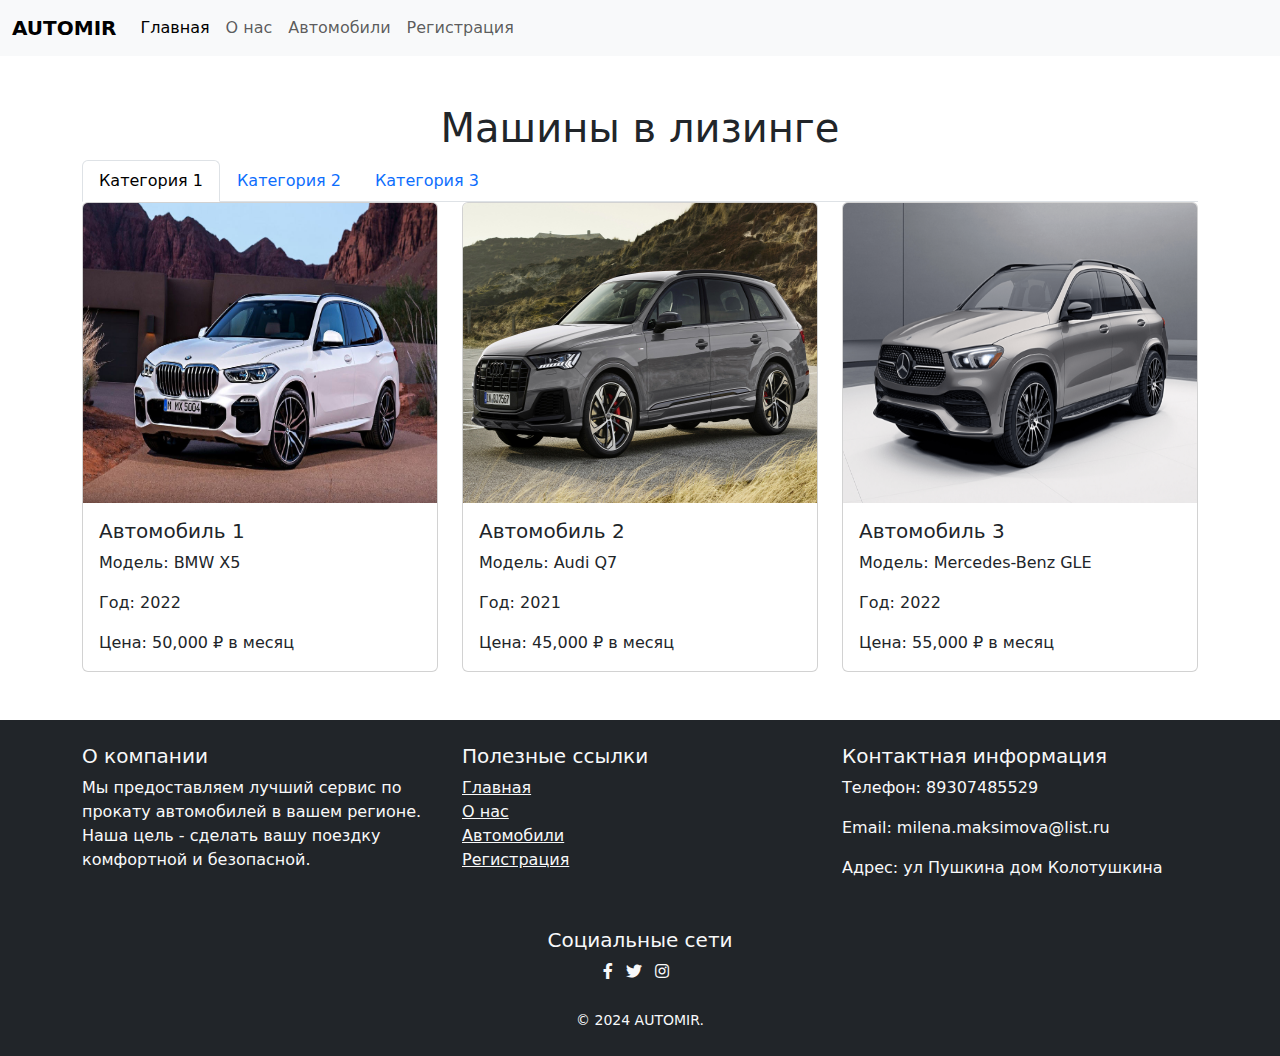
<file: pr.2.2/automir.html>
<!DOCTYPE html>
<html lang="en">
<head>
    <meta charset="UTF-8">
    <meta name="viewport" content="width=device-width, initial-scale=1.0">
    <title>Автомобили</title>
    <link href="https://cdn.jsdelivr.net/npm/bootstrap@5.3.3/dist/css/bootstrap.min.css" rel="stylesheet" integrity="sha384-QWTKZyjpPEjISv5WaRU9OFeRpok6YctnYmDr5pNlyT2bRjXh0JMhjY6hW+ALEwIH" crossorigin="anonymous">
</head>
<body>
    <header>
        <nav class="navbar navbar-expand-lg bg-body-tertiary">
            <div class="container-fluid">
                <a class="navbar-brand fw-bolder" href="#">AUTOMIR</a>
                <button class="navbar-toggler" type="button" data-bs-toggle="collapse" data-bs-target="#navbarNavDropdown" aria-controls="navbarNavDropdown" aria-expanded="false" aria-label="Toggle navigation">
                <span class="navbar-toggler-icon"></span>
                </button>
                <div class="collapse navbar-collapse" id="navbarNavDropdown">
                    <ul class="navbar-nav">
                    <li class="nav-item">
                    <a class="nav-link active" aria-current="page" href="index.html">Главная</a>
                    </li>
                    <li class="nav-item">
                    <a class="nav-link" href="about.html">О нас</a>
                    </li>
                    <li class="nav-item">
                    <a class="nav-link" href="automir.html">Автомобили</a>
                    </li>
                    <li class="nav-item">
                    <a class="nav-link" href="forma.html">Регистрация</a>
                    </li>
                </ul>
                </div>
            </div>
        </nav>
    </header>
    


                                                        <!--ТАБЫ -->
    <main>
        <div class="container mt-5">
            <h1 class="text-center">Машины в лизинге</h1>
            <ul class="nav nav-tabs" id="myTab" role="tablist">
                <li class="nav-item" role="presentation">
                    <a class="nav-link active" id="tab1" data-bs-toggle="tab" href="#cars1" role="tab" aria-controls="cars1" aria-selected="true">Категория 1</a>
                </li>
                <li class="nav-item" role="presentation">
                    <a class="nav-link" id="tab2" data-bs-toggle="tab" href="#cars2" role="tab" aria-controls="cars2" aria-selected="false">Категория 2</a>
                </li>
                <li class="nav-item" role="presentation">
                    <a class="nav-link" id="tab3" data-bs-toggle="tab" href="#cars3" role="tab" aria-controls="cars3" aria-selected="false">Категория 3</a>
                </li>
            </ul>
            <div class="tab-content" id="myTabContent">
                <!-- Категория 1 -->
                <div class="tab-pane fade show active" id="cars1" role="tabpanel" aria-labelledby="tab1">
                    <div class="row">
                        <div class="col-md-4">
                            <div class="card car-card">
                                <img src="images/8.jpg" class="card-img-top car-image" alt="Автомобиль 1" width="300px" height="300px">
                                <div class="card-body">
                                    <h5 class="card-title">Автомобиль 1</h5>
                                    <p class="card-text">Модель: BMW X5</p>
                                    <p class="card-text">Год: 2022</p>
                                    <p class="card-text">Цена: 50,000 ₽ в месяц</p>
                                </div>
                            </div>
                        </div>
                        <div class="col-md-4">
                            <div class="card car-card">
                                <img src="images/9.jpg" class="card-img-top car-image" alt="Автомобиль 2" width="300px" height="300px">
                                <div class="card-body">
                                    <h5 class="card-title">Автомобиль 2</h5>
                                    <p class="card-text">Модель: Audi Q7</p>
                                    <p class="card-text">Год: 2021</p>
                                    <p class="card-text">Цена: 45,000 ₽ в месяц</p>
                                </div>
                            </div>
                        </div>
                        <div class="col-md-4">
                            <div class="card car-card">
                                <img src="images/10.png" class="card-img-top car-image" alt="Автомобиль 3" width="300px" height="300px">
                                <div class="card-body">
                                    <h5 class="card-title">Автомобиль 3</h5>
                                    <p class="card-text">Модель: Mercedes-Benz GLE</p>
                                    <p class="card-text">Год: 2022</p>
                                    <p class="card-text">Цена: 55,000 ₽ в месяц</p>
                                </div>
                            </div>
                        </div>
                    </div>
                </div>
                <!-- Категория 2 -->
                <div class="tab-pane fade" id="cars2" role="tabpanel" aria-labelledby="tab2">
                    <div class="row">
                        <div class="col-md-4">
                            <div class="card car-card">
                                <img src="images/11.jpg" class="card-img-top car-image" alt="Автомобиль 4"  width="300px" height="300px">
                                <div class="card-body">
                                    <h5 class="card-title">Автомобиль 4</h5>
                                    <p class="card-text">Модель: Toyota Land Cruiser</p>
                                    <p class="card-text">Год: 2020</p>
                                    <p class="card-text">Цена: 65,000 ₽ в месяц</p>
                                </div>
                            </div>
                        </div>
                        <div class="col-md-4">
                            <div class="card car-card">
                                <img src="images/12.jpg" class="card-img-top car-image" alt="Автомобиль 5"  width="300px" height="300px">
                                <div class="card-body">
                                    <h5 class="card-title">Автомобиль 5</h5>
                                    <p class="card-text">Модель: Hyundai Santa Fe</p>
                                    <p class="card-text">Год: 2022</p>
                                    <p class="card-text">Цена: 40,000 ₽ в месяц</p>
                                </div>
                            </div>
                        </div>
                        <div class="col-md-4">
                            <div class="card car-card">
                                <img src="images/13.jpeg" class="card-img-top car-image" alt="Автомобиль 6"  width="300px" height="300px">
                                <div class="card-body">
                                    <h5 class="card-title">Автомобиль 6</h5>
                                    <p class="card-text">Модель: Ford Explorer</p>
                                    <p class="card-text">Год: 2021</p>
                                    <p class="card-text">Цена: 48,000 ₽ в месяц</p>
                                </div>
                            </div>
                        </div>
                    </div>
                </div>
                <!-- Категория 3 -->
                <div class="tab-pane fade" id="cars3" role="tabpanel" aria-labelledby="tab3">
                    <div class="row">
                        <div class="col-md-4">
                            <div class="card car-card">
                                <img src="images/14.jpg" class="card-img-top car-image" alt="Автомобиль 7"  width="300px" height="300px">
                                <div class="card-body">
                                    <h5 class="card-title">Автомобиль 7</h5>
                                    <p class="card-text">Модель: Nissan X-Trail</p>
                                    <p class="card-text">Год: 2021</p>
                                    <p class="card-text">Цена: 38,000 ₽ в месяц</p>
                                </div>
                            </div>
                        </div>
                        <div class="col-md-4">
                            <div class="card car-card">
                                <img src="images/15.jpg" class="card-img-top car-image" alt="Автомобиль 8"  width="300px" height="300px">
                                <div class="card-body">
                                    <h5 class="card-title">Автомобиль 8</h5>
                                    <p class="card-text">Модель: Kia Sportage</p>
                                    <p class="card-text">Год: 2022</p>
                                    <p class="card-text">Цена: 35,000 ₽ в месяц</p>
                                </div>
                            </div>
                        </div>
                        <div class="col-md-4">
                            <div class="card car-card">
                                <img src="images/16.jpg" class="card-img-top car-image" alt="Автомобиль 9"  width="300px" height="300px">
                                <div class="card-body">
                                    <h5 class="card-title">Автомобиль 9</h5>
                                    <p class="card-text">Модель: Skoda Kodiaq</p>
                                    <p class="card-text">Год: 2021</p>
                                    <p class="card-text">Цена: 42,000 ₽ в месяц</p>
                                </div>
                            </div>
                        </div>
                    </div>
                </div>
            </div>
        </div>
    </main>

    <!-- ФУТЕР -->
    <footer>
        <section>
            <div class="">
                <footer class="bg-dark text-light mt-5">
                    <div class="container py-4">
                        <div class="row">
                            <div class="col-md-4 mb-3">
                                <h5>О компании</h5>
                                <p>Мы предоставляем лучший сервис по прокату автомобилей в вашем регионе. Наша цель - сделать вашу поездку комфортной и безопасной.</p>
                            </div>
                            <div class="col-md-4 mb-3">
                                <h5>Полезные ссылки</h5>
                                <ul class="list-unstyled">
                                    <li><a href="index.html" class="text-light">Главная</a></li>
                                    <li><a href="about.html" class="text-light">О нас</a></li>
                                    <li><a href="automir.html" class="text-light">Автомобили</a></li>
                                    <li><a href="forma.html" class="text-light">Регистрация</a></li>
                                </ul>
                            </div>
                            <div class="col-md-4 mb-3">
                                <h5>Контактная информация</h5>
                                <p>Телефон: 89307485529</p>
                                <p>Email: milena.maksimova@list.ru</p>
                                <p>Адрес: ул Пушкина дом Колотушкина</p>
                            </div>
                        </div>
                        <div class="text-center pt-3">
                            <h5>Социальные сети</h5>
                            <a href="#" class="text-light me-2"><i class="fab fa-facebook-f"></i></a>
                            <a href="#" class="text-light me-2"><i class="fab fa-twitter"></i></a>
                            <a href="#" class="text-light me-2"><i class="fab fa-instagram"></i></a>
                        </div>
                        <div class="text-center mt-4">
                            <small>&copy; 2024 AUTOMIR. </small>
                        </div>
                    </div>
                </footer>
                
                <!-- Подключаем Font Awesome для иконок -->
                <link rel="stylesheet" href="https://cdnjs.cloudflare.com/ajax/libs/font-awesome/5.15.4/css/all.min.css">
                
            </div>
        </section>
    </footer>

    <script src="https://stackpath.bootstrapcdn.com/bootstrap/5.1.3/js/bootstrap.bundle.min.js"></script>
    <script src="https://cdn.jsdelivr.net/npm/bootstrap@5.3.3/dist/js/bootstrap.bundle.min.js" integrity="sha384-YvpcrYf0tY3lHB60NNkmXc5s9fDVZLESaAA55NDzOxhy9GkcIdslK1eN7N6jIeHz" crossorigin="anonymous"></script>
</body>
</html>
</file>
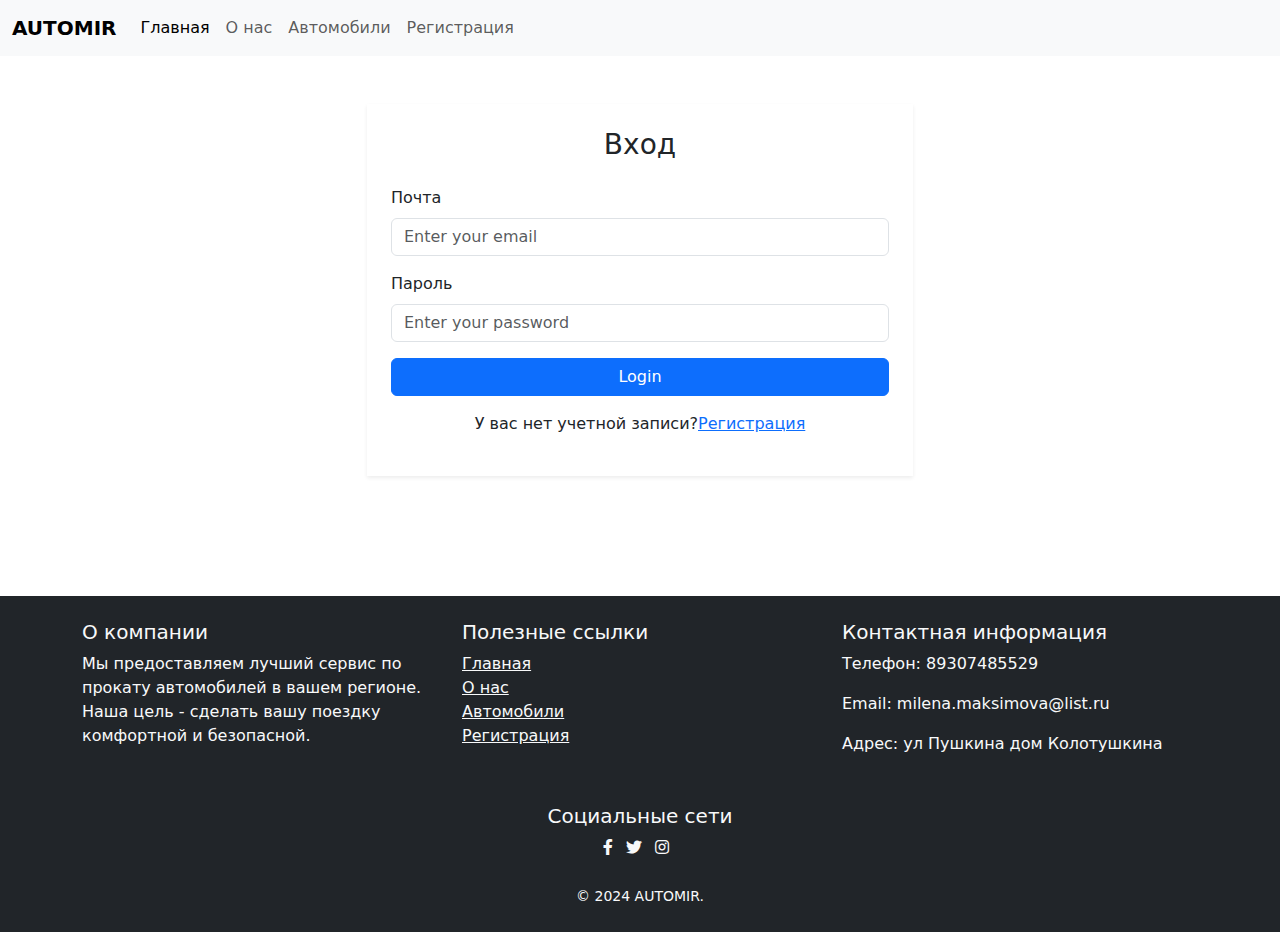
<file: pr.2.2/forma.html>
<!DOCTYPE html>
<html lang="en">
<head>
    <meta charset="UTF-8">
    <meta name="viewport" content="width=device-width, initial-scale=1.0">
    <title>Регистрация</title>
    <link href="https://cdn.jsdelivr.net/npm/bootstrap@5.3.3/dist/css/bootstrap.min.css" rel="stylesheet" integrity="sha384-QWTKZyjpPEjISv5WaRU9OFeRpok6YctnYmDr5pNlyT2bRjXh0JMhjY6hW+ALEwIH" crossorigin="anonymous">
</head>
<body>
    <header>
        <nav class="navbar navbar-expand-lg bg-body-tertiary">
            <div class="container-fluid">
                <a class="navbar-brand fw-bolder" href="#">AUTOMIR</a>
                <button class="navbar-toggler" type="button" data-bs-toggle="collapse" data-bs-target="#navbarNavDropdown" aria-controls="navbarNavDropdown" aria-expanded="false" aria-label="Toggle navigation">
                <span class="navbar-toggler-icon"></span>
                </button>
                <div class="collapse navbar-collapse" id="navbarNavDropdown">
                    <ul class="navbar-nav">
                    <li class="nav-item">
                    <a class="nav-link active" aria-current="page" href="index.html">Главная</a>
                    </li>
                    <li class="nav-item">
                    <a class="nav-link" href="about.html">О нас</a>
                    </li>
                    <li class="nav-item">
                    <a class="nav-link" href="automir.html">Автомобили</a>
                    </li>
                    <li class="nav-item">
                    <a class="nav-link" href="forma.html">Регистрация</a>
                    </li>
                </ul>
                </div>
            </div>
        </nav>
    </header>

    <section class="auth-section py-5">
        <div class="container">
            <div class="row justify-content-center">
            <div class="col-md-6 mb-4">
                <!-- Login Form -->
                <div class="auth-card p-4 shadow-sm" id="loginForm">
                <h3 class="text-center mb-4">Вход</h3>
                <form id="loginFormElement">
                    <div class="mb-3">
                    <label for="loginEmail" class="form-label">Почта</label>
                    <input type="email" class="form-control" id="loginEmail" placeholder="Enter your email" required>
                    </div>
                    <div class="mb-3">
                    <label for="loginPassword" class="form-label">Пароль</label>
                    <input type="password" class="form-control" id="loginPassword" placeholder="Enter your password" required>
                    </div>
                    <button type="submit" class="btn btn-primary w-100">Login</button>
                </form>
                <div class="mt-3 text-center">
                    <p>У вас нет учетной записи?<a href="#" id="showRegister">Регистрация</a></p>
                </div>
                </div>
    
                <!-- Registration Form -->
                <div class="auth-card p-4 shadow-sm d-none" id="registerForm">
                <h3 class="text-center mb-4">Регистрация</h3>
                <form id="registerFormElement">
                    <div class="mb-3">
                    <label for="registerName" class="form-label">Полное имя</label>
                    <input type="text" class="form-control" id="registerName" placeholder="Enter your full name" required>
                    </div>
                    <div class="mb-3">
                    <label for="registerEmail" class="form-label">Почта</label>
                    <input type="email" class="form-control" id="registerEmail" placeholder="Enter your email" required>
                    </div>
                    <div class="mb-3">
                    <label for="registerPassword" class="form-label">Пароль</label>
                    <input type="password" class="form-control" id="registerPassword" placeholder="Enter your password" required>
                    </div>
                    <div class="mb-3">
                    <label for="registerConfirmPassword" class="form-label">Подтвердите пароль</label>
                    <input type="password" class="form-control" id="registerConfirmPassword" placeholder="Confirm your password" required>
                    </div>
                    <button type="submit" class="btn btn-primary w-100">Регистрация</button>
                </form>
                <div class="mt-3 text-center">
                    <p>У вас уже есть аккаунт? <a href="#" id="showLogin">Вход</a></p>
                </div>
                </div>
            </div>
            </div>
        </div>
        </section>


    <!-- ФУТЕР -->
    <footer>
        <section>
            <div class="">
                <footer class="bg-dark text-light mt-5">
                    <div class="container py-4">
                        <div class="row">
                            <div class="col-md-4 mb-3">
                                <h5>О компании</h5>
                                <p>Мы предоставляем лучший сервис по прокату автомобилей в вашем регионе. Наша цель - сделать вашу поездку комфортной и безопасной.</p>
                            </div>
                            <div class="col-md-4 mb-3">
                                <h5>Полезные ссылки</h5>
                                <ul class="list-unstyled">
                                    <li><a href="index.html" class="text-light">Главная</a></li>
                                    <li><a href="about.html" class="text-light">О нас</a></li>
                                    <li><a href="automir.html" class="text-light">Автомобили</a></li>
                                    <li><a href="forma.html" class="text-light">Регистрация</a></li>
                                </ul>
                            </div>
                            <div class="col-md-4 mb-3">
                                <h5>Контактная информация</h5>
                                <p>Телефон: 89307485529</p>
                                <p>Email: milena.maksimova@list.ru</p>
                                <p>Адрес: ул Пушкина дом Колотушкина</p>
                            </div>
                        </div>
                        <div class="text-center pt-3">
                            <h5>Социальные сети</h5>
                            <a href="#" class="text-light me-2"><i class="fab fa-facebook-f"></i></a>
                            <a href="#" class="text-light me-2"><i class="fab fa-twitter"></i></a>
                            <a href="#" class="text-light me-2"><i class="fab fa-instagram"></i></a>
                        </div>
                        <div class="text-center mt-4">
                            <small>&copy; 2024 AUTOMIR. </small>
                        </div>
                    </div>
                </footer>
                
                <!-- Подключаем Font Awesome для иконок -->
                <link rel="stylesheet" href="https://cdnjs.cloudflare.com/ajax/libs/font-awesome/5.15.4/css/all.min.css">
                
            </div>
        </section>
    </footer>
                        <!-- Подключаем Font Awesome для иконок -->
                        <link rel="stylesheet" href="https://cdnjs.cloudflare.com/ajax/libs/font-awesome/5.15.4/css/all.min.css">

                        <script src="https://cdn.jsdelivr.net/npm/bootstrap@5.3.2/dist/js/bootstrap.bundle.min.js"></script>
                        <script>
                            const loginForm = document.getElementById('loginForm');
                            const registerForm = document.getElementById('registerForm');
                            const showRegister = document.getElementById('showRegister');
                            const showLogin = document.getElementById('showLogin');
                        
                            showRegister.addEventListener('click', function (e) {
                            e.preventDefault();
                            loginForm.classList.add('d-none');
                            registerForm.classList.remove('d-none');
                            });
                    
                            showLogin.addEventListener('click', function (e) {
                            e.preventDefault();
                            registerForm.classList.add('d-none');
                            loginForm.classList.remove('d-none');
                            });
                    
                            document.getElementById('loginFormElement').addEventListener('submit', function (e) {
                            e.preventDefault();
                    
                            const email = document.getElementById('loginEmail').value;
                            const password = document.getElementById('loginPassword').value;
                    
                            if (email === 'milena.maksimova@list.ru' && password === '12345') {
                                alert('Login successful!');
                                window.location.href = 'index.html';
                            } else {
                                alert('Invalid credentials! Please try again.');
                            }
                            });
                    
                            document.getElementById('registerFormElement').addEventListener('submit', function (e) {
                            e.preventDefault();
                            alert('Registration successful! You can now login.');
                            registerForm.classList.add('d-none');
                            loginForm.classList.remove('d-none');
                            });
                        </script>


</body>
</html>
</file>
